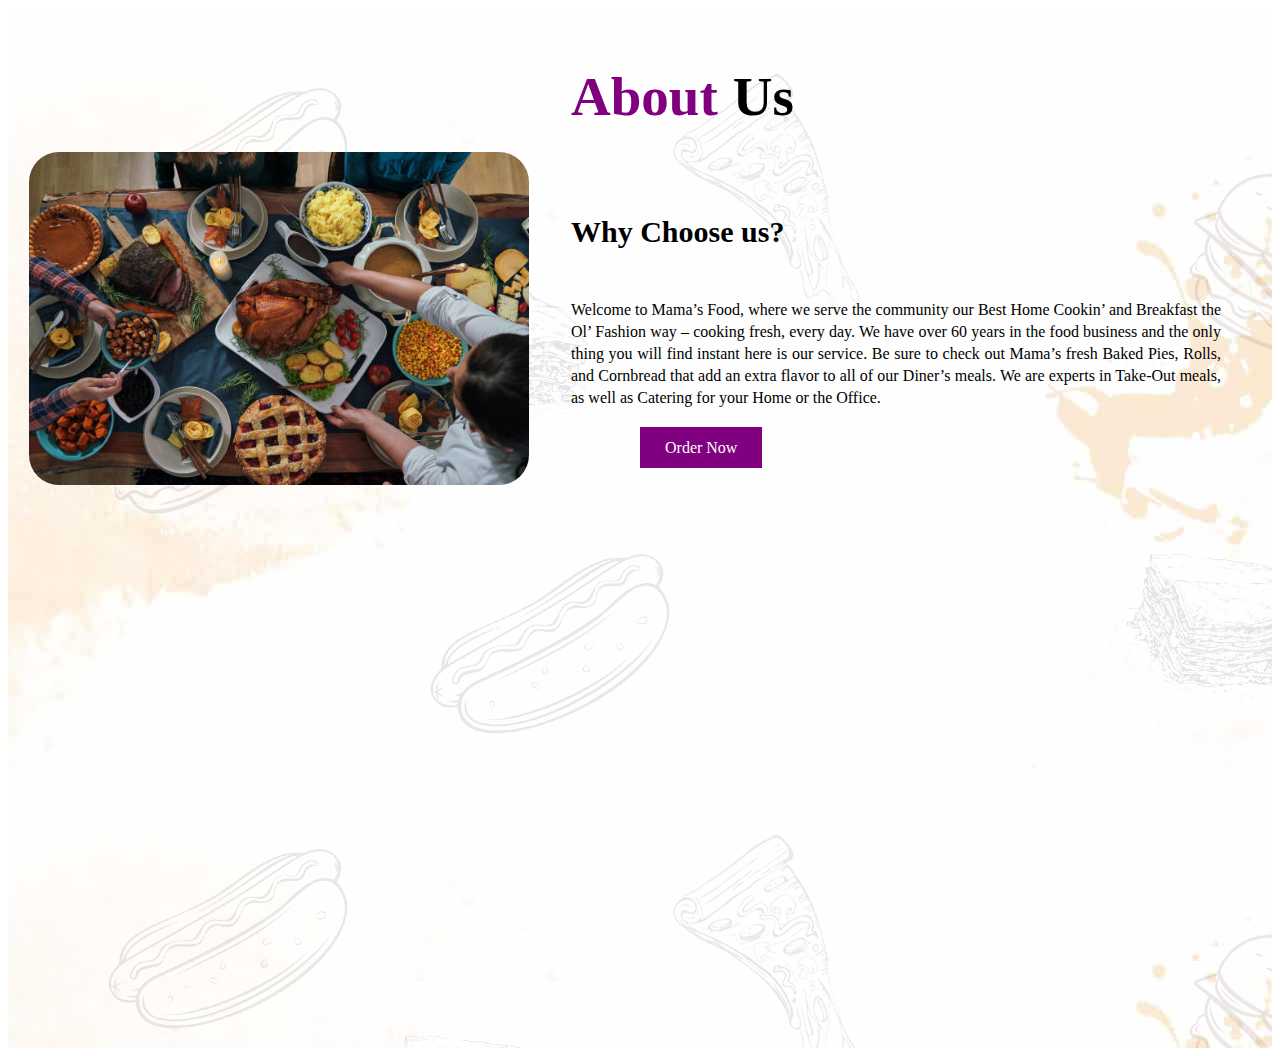
<file: pages/about.html>
<html>
    <head>
        <link rel="stylesheet" href="../css/about.css">
    </head>
    <body>
    
        <div class="about" id="About">
            <div class="about_main">
                <div class="about_image">
                    <img src="../image/mama1.jpg" >
                </div>
                <div class="about_text">
                    <h1><span>About</span>Us</h1>
                    <h3>Why Choose us?</h3>
                    <p>
                        Welcome to Mama’s Food, where we serve the community our Best 
                        Home Cookin’ and Breakfast the Ol’ Fashion way – cooking fresh, every day. We have over 60 years 
                        in the food business and the only thing you will find instant here is our service. Be sure to check out 
                        Mama’s fresh Baked Pies, Rolls, and Cornbread that add an extra flavor to all of our Diner’s meals.
                        We are experts in Take-Out meals, as well as Catering for your Home or the Office.
                    </p>
                </div>
            </div>

            <div>
                <a href="#" class="about_btn">Order Now</a>
            </div>
        </div>
    </body>
</html>
</file>
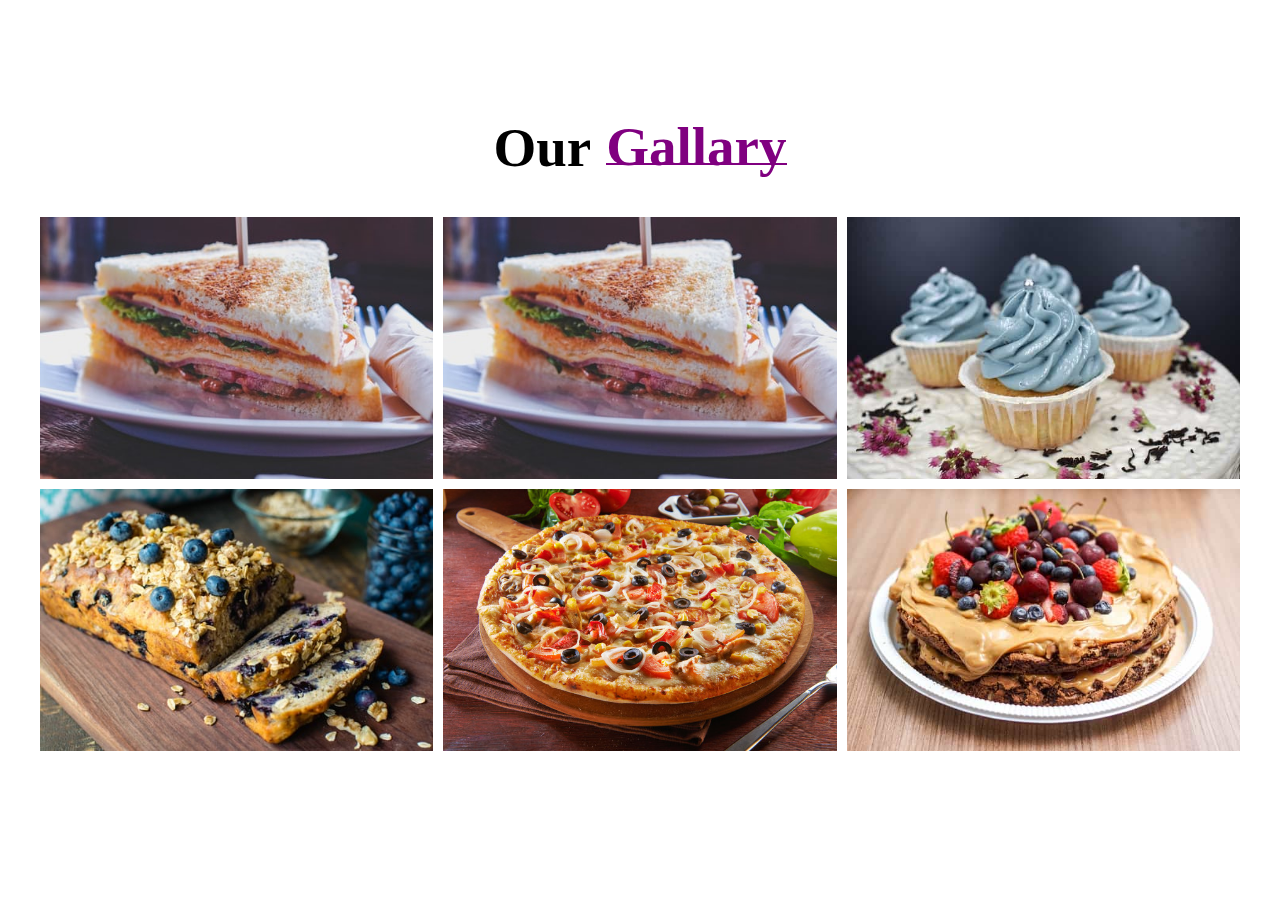
<file: pages/gallery.html>
<html>
    <head>
        <link rel="stylesheet" href="../css/gallery.css">
    </head>
    <body>
        <div class="gallary" id="Gallery">
            <h1>Our<span>Gallary</span></h1>
            <div class="gallery_box">
                <!-- Gallery one-->
                <div class="gallary_image">
                    <img src="../image/gallary_1.jpg" >
                    <h3>Food</h3>
                    <p>
                        Pizza is a dish of Italian origin consisting of a usually round, flat base of
                            eavened wheat-based dough topped with tomatoes, cheese. 
                    </p>
                    <a href="#" class="gallary_btn">Order Now</a>
                </div>
               
                 <!-- Gallery two-->
                 <div class="gallary_image">
                    <img src="../image/gallary_1.jpg" >
                    <h3>Food</h3>
                    <p>
                        Pizza is a dish of Italian origin consisting of a usually round, flat base of
                            eavened wheat-based dough topped with tomatoes, cheese.
                    </p>
                    <a href="#" class="gallary_btn">Order Now</a>
                </div>

                 <!-- Gallery 3-->
                <div class="gallary_image">
                    <img src="../image/gallary_2.jpg" >
                    <h3>Food</h3>
                    <p>
                        Pizza is a dish of Italian origin consisting of a usually round, flat base of
                            eavened wheat-based dough topped with tomatoes, cheese. 
                    </p>
                    <a href="#" class="gallary_btn">Order Now</a>
                </div>


                 <!-- Gallery 4-->
                <div class="gallary_image">
                    <img src="../image/gallary_4.jpg" >
                    <h3>Food</h3>
                    <p>
                        Pizza is a dish of Italian origin consisting of a usually round, flat base of
                            eavened wheat-based dough topped with tomatoes, cheese.
                    </p>
                    <a href="#" class="gallary_btn">Order Now</a>
                </div>


                  <!-- Gallery tw5-->
                <div class="gallary_image">
                    <img src="../image/gallary_5.jpg" >
                    <h3>Food</h3>
                    <p>
                        Pizza is a dish of Italian origin consisting of a usually round, flat base of
                            eavened wheat-based dough topped with tomatoes, cheese.
                    </p>
                    <a href="#" class="gallary_btn">Order Now</a>
                </div>

                  <!-- Gallery 6-->
                <div class="gallary_image">
                    <img src="../image/gallary_6.jpg" >
                    <h3>Food</h3>
                    <p>
                        Pizza is a dish of Italian origin consisting of a usually round, flat base of
                            eavened wheat-based dough topped with tomatoes, cheese.
                    </p>
                    <a href="#" class="gallary_btn">Order Now</a>
                </div>


            </div>

        </div>
    </body>
</html>
</file>
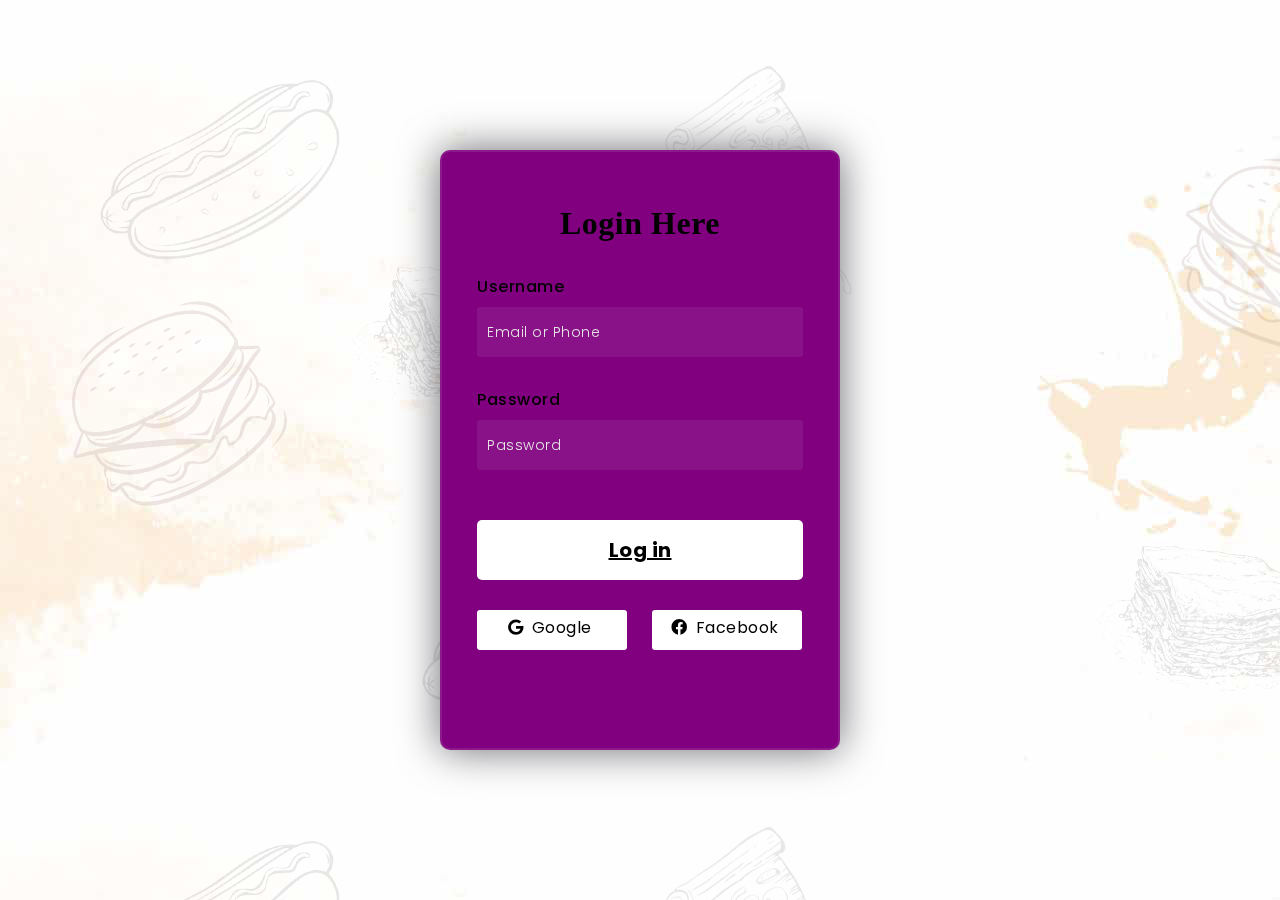
<file: pages/login.html>
<html >
<head>
  
    <title>login</title>
    <link rel="stylesheet" href="../css/login.css">
    <link rel="preconnect" href="https://fonts.gstatic.com">
    <link rel="stylesheet" href="https://cdnjs.cloudflare.com/ajax/libs/font-awesome/5.15.4/css/all.min.css">
    <link href="https://fonts.googleapis.com/css2?family=Poppins:wght@300;500;600&display=swap" rel="stylesheet">
    
    
</head>
<body>
    <div class="background">
        
    </div>
    <form>
        <h3>Login Here</h3>

        <label for="username">Username</label>
        <input type="text" placeholder="Email or Phone" id="username">

        <label for="password">Password</label>
        <input type="password" placeholder="Password" id="password">
         <div class="login"> 
            <a href="../index.html" class="about_btn">Log in</a>
         </div>
         
        <div class="social">
          <div class="go"><i class="fab fa-google"></i>  Google</div>
          <div class="fb"><i class="fab fa-facebook"></i>  Facebook</div>
        </div>
    </form>
</body>
</html>
</file>
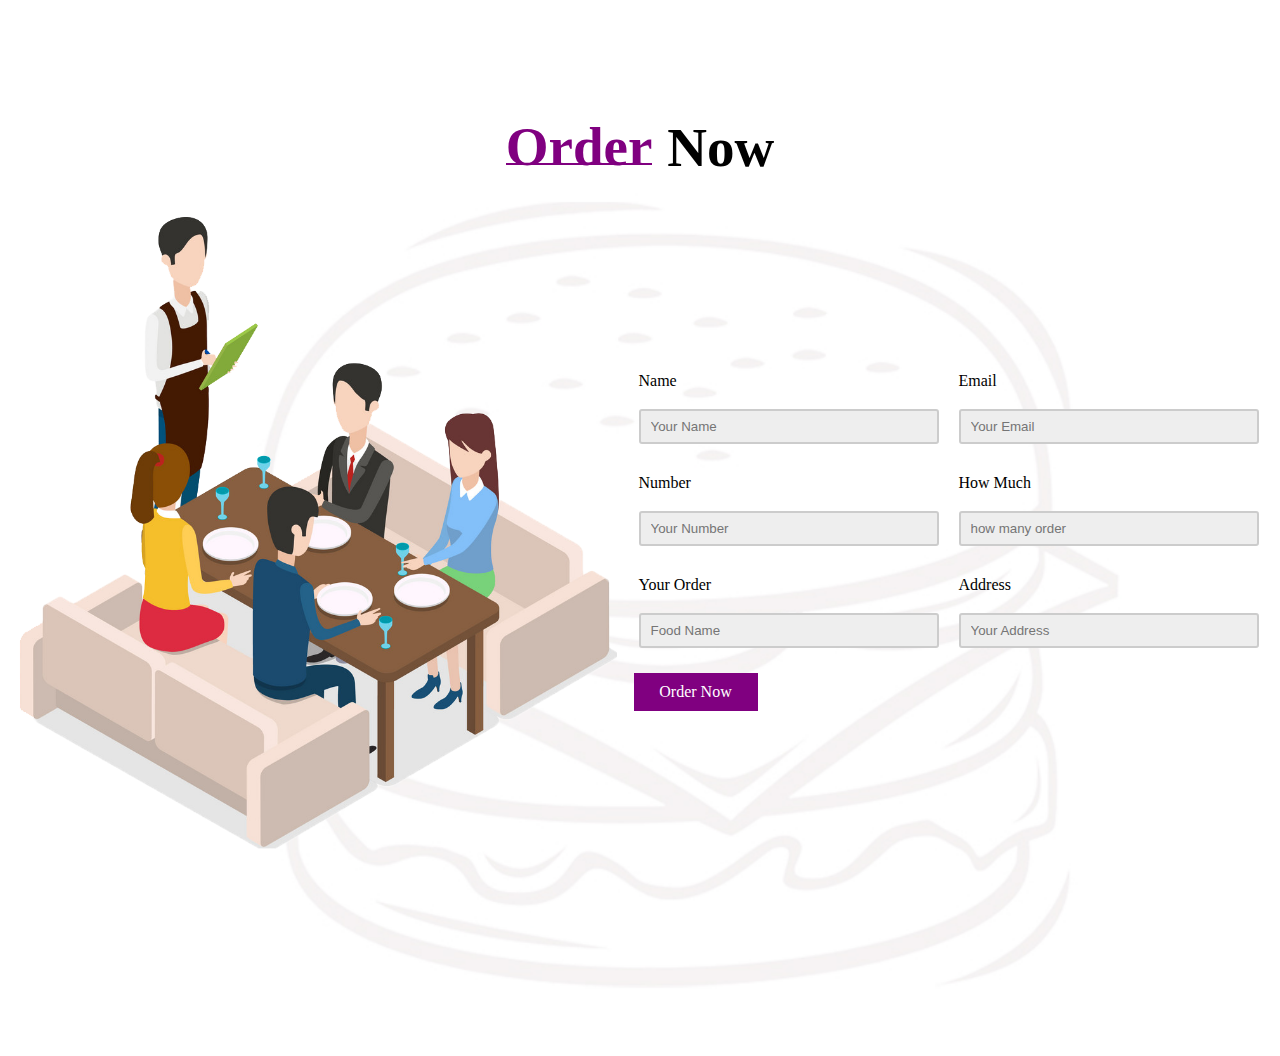
<file: pages/order.html>
<html>
    <head>
        <link rel="stylesheet" href="../css/order.css">
    </head>
    <body>
        <div class="order" id="Order">
            <h1><span>Order</span>Now</h1>
            <div class="order_main">

                <div class="order_image">
                    <img src="../image/order_image.png" >
                </div>

                <form action="#">
                    <div class="input">
                        <p>Name</p>
                        <input type="text" placeholder="Your Name">
                    </div>

                    <div class="input">
                        <p>Email</p>
                        <input type="email" placeholder="Your Email">
                    </div>

                    <div class="input">
                        <p>Number</p>
                        <input type="number" placeholder="Your Number">
                    </div>

                    <div class="input">
                        <p>How Much</p>
                        <input type="number" placeholder="how many order">
                    </div>

                    <div class="input">
                        <p> Your Order</p>
                        <input type="text" placeholder="Food Name">
                    </div>

                    <div class="input">
                        <p>Address</p>
                        <input type="text" placeholder="Your Address">
                    </div>
                    <a href="#" class="order_btn">Order Now</a>
                </form>
    



            </div>

        </div>
        
    </body>
</html>
</file>
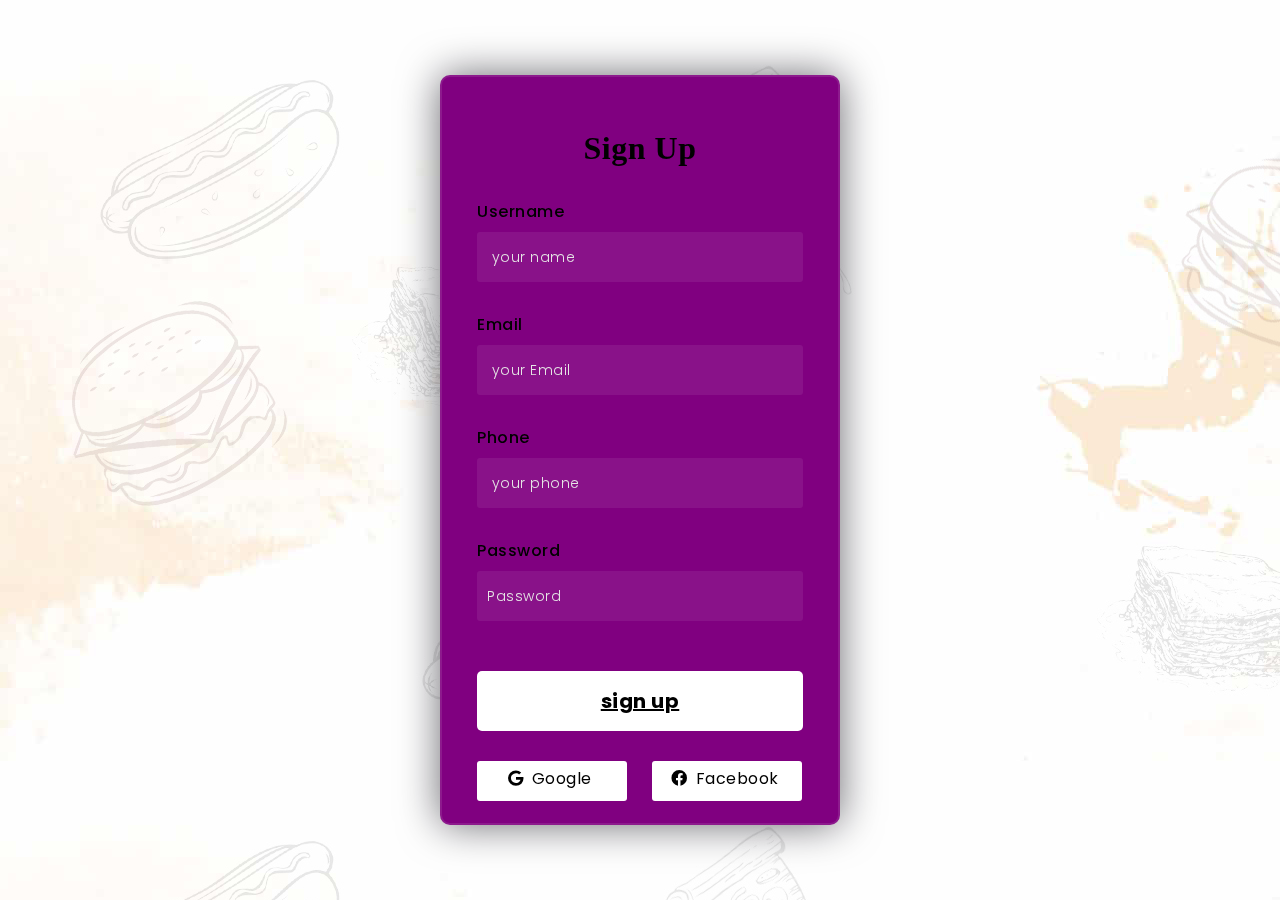
<file: pages/regester.html>
<html>

    <head>
        <title>sign up</title>
        <link rel="stylesheet" href="../css/login.css">
        <link rel="preconnect" href="https://fonts.gstatic.com">
        <link rel="stylesheet" href="https://cdnjs.cloudflare.com/ajax/libs/font-awesome/5.15.4/css/all.min.css">
        <link href="https://fonts.googleapis.com/css2?family=Poppins:wght@300;500;600&display=swap" rel="stylesheet">

    </head>
    <body>
         
        <div class="background">
        
        </div>
        <form style="height:750px " style="width:400px">
            <h3>Sign Up</h3>
    
            <label for="username">Username</label>
            <input type="text" placeholder=" your name" id="username">

            <label for="email">Email</label>
            <input type="email" placeholder=" your Email " id="email">

            <label for="phone">Phone</label>
            <input type="text" placeholder=" your phone " id="phone">

            <label for="password">Password</label>
            <input type="password" placeholder="Password" id="password">

             <div class="login"> 
                <a href="../index.html" class="about_btn">sign up</a>
             </div>
             
            <div class="social">
              <div class="go"><i class="fab fa-google"></i>  Google</div>
              <div class="fb"><i class="fab fa-facebook"></i>  Facebook</div>
            </div>
        </form>
    </body>

</html>
</file>
<file: css/about.css>
.about{
    width: 100%;
    height: 100vh;
    padding: 70px 0;
    background-image: url(../image/bg1.jpg);
}

.about .about_main{
    display: flex;
    align-items: center;
    justify-content: space-around;
}
.about .about_main .about_image img{
    width: 500px;
    position: relative;
    border-radius: 30px;
    top: 60px;
}
.about .about_main .about_text h1 span{
    color: #800080	;
    margin-right: 15px;
    font-family: mv boli;
}

.about .about_main .about_text h1{
    font-size: 55px;
    position: relative;
    bottom: 50px;
}
.about .about_main .about_text h3{
    font-size: 30px;
    margin: 0 0 50px 0;
}

.about .about_main .about_text p{
    width: 650px;
    text-align: justify;
    margin-right: 30px;
    line-height: 22px;
    margin-bottom: 30px;
}

.about .about_btn{
    background: #800080	;
    padding: 12px 25px;
    text-decoration: none;
    color: #fff;
    position: relative;
    left: 50%;
    margin-top: 40px;
    
}
</file>
<file: css/gallery.css>
.gallary{
    width: 100%;
    padding: 70px 0;
}

.gallary h1{
    font-size: 55px;
    display: flex;
    align-items: center;
    justify-content: center;
}

.gallary h1 span{
    margin-left: 15px;
    color: #800080	;
    font-family: mv boli;
}

.gallary h1 span::after{
    content: '';
    width: 100%;
    height: 2px;
    background: #800080	;
    display: block;
    position: relative;
    bottom: 15px;
}

.gallary .gallery_box{
    width: 95%;
    margin: 10px auto;
    display: grid;
    grid-template-columns: 1fr 1fr 1fr;
    grid-gap: 10px;
}
.gallary .gallery_box .gallary_image{
    display: flex;
    align-items: center;
    justify-content: center;
    background: black;
}
.gallary .gallery_box .gallary_image img{
    width: 100%;
    transition: .3s;
}

.gallary .gallery_box .gallary_image:hover img{
    opacity: 0.4;
}
.gallary .gallery_box .gallary_image h3{
    position: absolute;
    font-size: 35px;
    margin-bottom: 130px;
    color: #800080	;
    font-family: polo;
    z-index: 5;
    opacity: 0;
    transition: 0.3s;
}

.gallary .gallery_box .gallary_image:hover h3{
    opacity: 1;
}
.gallary .gallery_box .gallary_image p{
    position: absolute;
    width: 400px;
    margin-top: 30px;
    text-align: center;
    color: white;
    line-height: 22px;
    opacity: 0;
    z-index: 5;
    transition: 0.3s;
}

.gallary .gallery_box .gallary_image:hover p{
    opacity: 1;
}
.gallary .gallery_box .gallary_image .gallary_btn{
    position: absolute;
    margin-top: 180px;
    color: #000;
    background: #800080	;
    padding: 7px 25px;
    text-decoration: none;
    opacity: 0;
    transform: translateY(45px);
    z-index: 5;
    transition: 0.3s;
}

.gallary .gallery_box .gallary_image:hover .gallary_btn{
    opacity: 1;
    transform: translateY(0);
}
</file>
<file: css/login.css>
*,
*:before,
*:after{
    padding: 0;
    margin: 0;
    box-sizing: border-box;
}
body{
    background-color: white;
    background-image: url(../image/bg1.jpg);
}
.background{
    width: 400px;
    height: 600px;
    position: absolute;
    transform: translate(-50%,-50%);
    left: 50%;
    top: 50%;
}
form{
    height: 600px;
    width: 400px;
    background-color: #800080	;
    position: absolute;
    transform: translate(-50%,-50%);
    top: 50%;
    left: 50%;
    border-radius: 10px;
    backdrop-filter: blur(10px);
    border: 2px solid rgba(255,255,255,0.1);
    box-shadow: 0 0 40px rgba(8,7,16,0.6);
    padding: 50px 35px;
}
form *{
    font-family: 'Poppins',sans-serif;
    color: black;
    letter-spacing: 0.5px;
    outline: none;
    border: none;
}
form h3{
    font-size: 32px;
    font-weight: 500;
    line-height: 42px;
    text-align: center;
    font-family: mv boli;
    font-weight: bold;
}

label{
    display: block;
    margin-top: 30px;
    font-size: 16px;
    font-weight: 500;
}
input{
    display: block;
    height: 50px;
    width: 100%;
    background-color: rgba(255,255,255,0.07);
    border-radius: 3px;
    padding: 0 10px;
    margin-top: 8px;
    font-size: 14px;
    font-weight: 300;
    
}
::placeholder{
    color: #e5e5e5;
}
.login{
    margin-top: 50px;
    width: 100%;
    background-color: #ffffff;
    color: #080710;
    padding: 15px 0;
    font-size: 20px;
    font-weight: bold;
    border-radius: 5px;
    cursor: pointer;
    font-family: mv boli;
    text-align: center;
}
.social{
  margin-top: 30px;
  display: flex;
}
.social div{
  background: red;
  width: 150px;
  border-radius: 3px;
  padding: 5px 10px 10px 5px;
  background-color: white;
  color: black;
  text-align: center;
}
.social div:hover{
  background-color: gray;
}
.social .fb{
  margin-left: 25px;
}
.social i{
  margin-right: 4px;
}
</file>
<file: css/order.css>
.order{
    width: 100%;
    height: 100vh;
    padding: 70px 0;
    background-image: url(../image/bg2.jpg);
    background-size: cover;
    background-position: center;
}

.order h1{
    display: flex;
    align-items: center;
    justify-content: center;
    color: #000;
    font-size: 55px;
}

.order h1 span{
    color: #800080	;
    margin-right: 15px;
    font-family: mv boli;
}

.order h1 span::after{
    content: '';
    width: 100%;
    height: 2px;
    background: #800080	;
    display: block;
    position: relative;
    bottom: 15px;
}
.order .order_main{
    display: flex;
    align-items: center;
    justify-content: space-around;
}

.order .order_main .order_image img{
    width: 600px;
}
.order .order_main form{
    display: grid;
    grid-template-columns: 1fr 1fr;
    grid-gap: 0 10px;
}

.order .order_main form .input p{
    line-height: 25px;
}

.order .order_main form .input{
    margin: 5px;
}

.order .order_main form .input input{
    width: 300px;
    height: 35px;
    padding: 0 10px;
    border: 2px solid #cccccc;
    background: #eeeeee;
    outline: none;
    border-radius: 3px;
}

.order .order_main form .input input:focus{
    border: 2px solid #800080	;
}

.order .order_main form .order_btn{
    padding: 10px 0;
    background: #800080	;
    color: white;
    width: 40%;
    text-align: center;
    margin-top: 20px;
    text-decoration: none;
}
</file>
